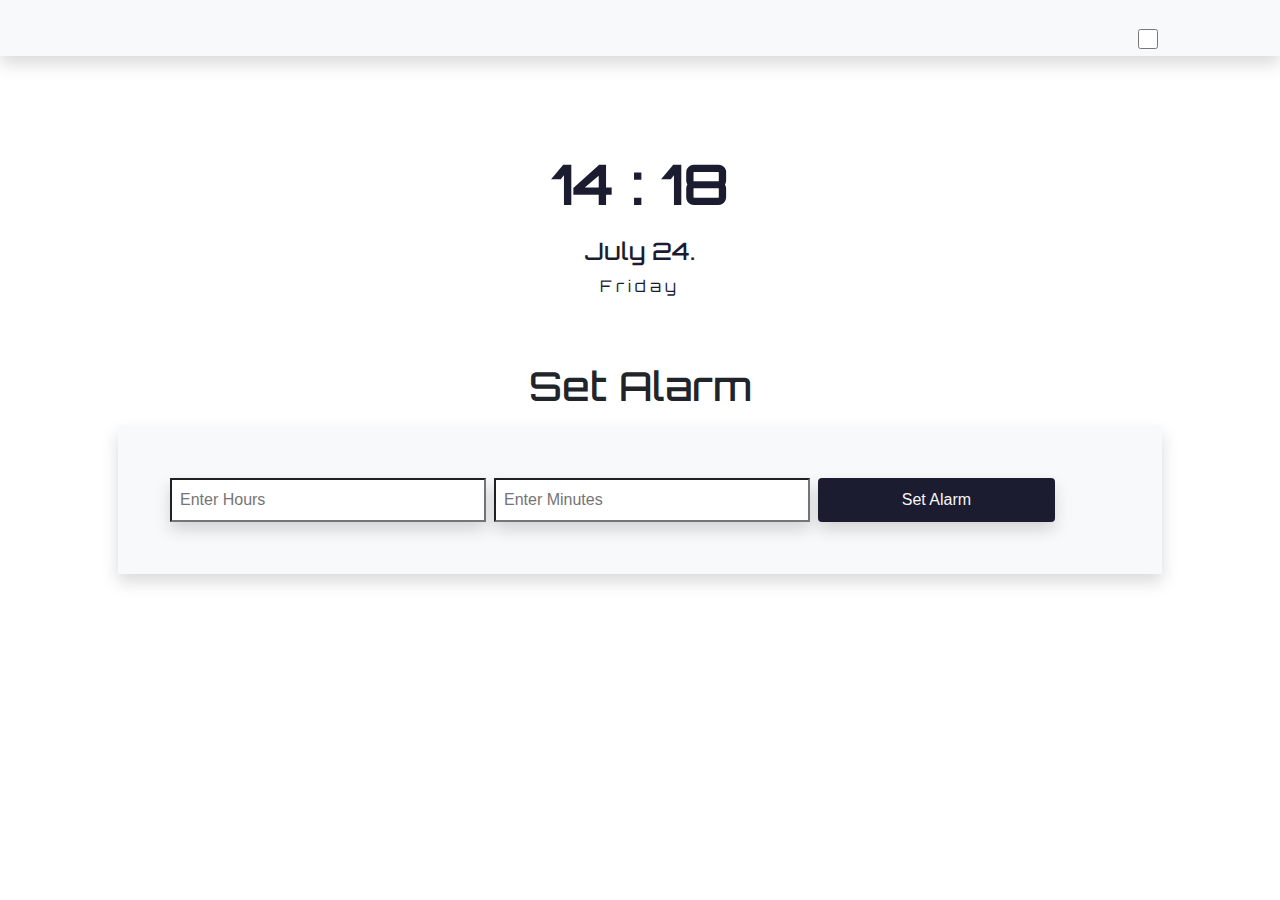
<file: index.html>
<!doctype html>
<html lang="en">
  <head>
    <link rel="shortcut icon" href="#">
    <title>Alarm-with-Timer</title>
    <!-- Required meta tags -->
    <meta charset="utf-8">
    <meta name="viewport" content="width=device-width, initial-scale=1, shrink-to-fit=no">
    <!-- Bootstrap CSS -->
    <link rel="stylesheet" href="https://stackpath.bootstrapcdn.com/bootstrap/4.3.1/css/bootstrap.min.css" integrity="sha384-ggOyR0iXCbMQv3Xipma34MD+dH/1fQ784/j6cY/iJTQUOhcWr7x9JvoRxT2MZw1T" crossorigin="anonymous">
    <link rel="stylesheet" href="./styleSheets/style.css">
    <link href="https://cdn.jsdelivr.net/npm/bootstrap@5.0.0-beta1/dist/css/bootstrap.min.css" rel="stylesheet" integrity="sha384-giJF6kkoqNQ00vy+HMDP7azOuL0xtbfIcaT9wjKHr8RbDVddVHyTfAAsrekwKmP1" crossorigin="anonymous">
    <script src="https://cdn.jsdelivr.net/npm/bootstrap@5.0.0-beta1/dist/js/bootstrap.bundle.min.js" integrity="sha384-ygbV9kiqUc6oa4msXn9868pTtWMgiQaeYH7/t7LECLbyPA2x65Kgf80OJFdroafW" crossorigin="anonymous"></script>
  </head>
  <body>
      <nav class="container-fluid bg-light shadow mb-3">
        <div class="container p-4">
          <div class="float-left d-flex align-items-center my-auto" id="setAlarmContainer">
            <h4 class="text-uppercase display-4 " id="alarmDisplay">
              <!-- Alarm Displays Here - -->
            </h4>
          </div>
          <div class="form-check form-switch float-right px-5 d-flex justify-content-between">
            <input type="checkbox" class="form-check-input" id="myBackgroundColorCheck" onclick="switchFunction()" />
          </div>
          <div class="clearfix"></div>
        </div>
      </nav>
      <div class="container text-center p-1 px-5 mt-4" id="timeContainer">
        <div id="TimeDisplay" class="container p-3 mx-auto display-4 text-shadow">
          <!-- Time Displays Here -->
        </div>
      </div>
      <!-- Alarm Sound -->
      <audio id="alarmSound">
         <source src="https://www.videomaker.com/sites/videomaker.com/files/downloads/free-sound-effects/Free_TelephoneBell_1025_44_3.wav" autoplay="false" />
      </audio>
      <!-- <button onclick="alarmRing()">Play Sound</button> -->
      <!-- Alarm Sound -->
      <div class="mx-auto text-center primaryColor" id="displayDate">
          <h4 id="displayCurrentDate">
            <!-- Date Shows Here -->
          </h3>
          <p id="todaysDay" class="primaryColor"></p>
        </div>
      <div class="container p-5 pt-2" id="alarmClockContainer">
        <div class="mx-auto text-center d-none primaryColor" id="bellIcon">
          <i class="fas fa-bell fa-5x" id="bellIcon"></i>
        </div>
        <div class="text-center font-weight-bold mb-3" id="setAlarmText">
          <h1 id="setAlarmH1Text" class="mb-3">
            Set Alarm
          </h1>
        </div>
        <div class="row p-5 bg-light mx-auto text-center shadow" id="alarmFormContainer">
          <input type="number" name="hour" id="alarmHour" class="col-lg-4 m-1 p-2 shadow" max="23" min="00" placeholder="Enter Hours" maxlength="2" oninput="javascript: if (this.value.length > this.maxLength) this.value = this.value.slice(0, this.maxLength);" onchange="if(parseInt(this.value,10)<10)this.value='0'+this.value;" />
          <input type="number" name="minutes" id="alarmMinutes" class="col-lg-4 m-1 p-2 shadow" max="59" min="00" placeholder="Enter Minutes" maxlength="2" oninput="javascript: if (this.value.length > this.maxLength) this.value = this.value.slice(0, this.maxLength);" onchange="if(parseInt(this.value,10)<10)this.value='0'+this.value;" />
          <button class="btn col-lg-3 p-2 m-1 shadow" onclick="validateForm()" id="setAlarmBtn" title="or press Enter">
            Set Alarm
          </button>
        </div>
      </div>
    <!-- Optional JavaScript -->
    <!-- jQuery first, then Popper.js, then Bootstrap JS -->
    <script src="https://code.jquery.com/jquery-3.3.1.slim.min.js" integrity="sha384-q8i/X+965DzO0rT7abK41JStQIAqVgRVzpbzo5smXKp4YfRvH+8abtTE1Pi6jizo" crossorigin="anonymous"></script>
    <script src="https://cdnjs.cloudflare.com/ajax/libs/popper.js/1.14.7/umd/popper.min.js" integrity="sha384-UO2eT0CpHqdSJQ6hJty5KVphtPhzWj9WO1clHTMGa3JDZwrnQq4sF86dIHNDz0W1" crossorigin="anonymous"></script>
    <link rel="stylesheet" href="https://cdnjs.cloudflare.com/ajax/libs/font-awesome/5.15.2/css/all.min.css" integrity="sha512-HK5fgLBL+xu6dm/Ii3z4xhlSUyZgTT9tuc/hSrtw6uzJOvgRr2a9jyxxT1ely+B+xFAmJKVSTbpM/CuL7qxO8w==" crossorigin="anonymous" />
    <script src="https://stackpath.bootstrapcdn.com/bootstrap/4.3.1/js/bootstrap.min.js" integrity="sha384-JjSmVgyd0p3pXB1rRibZUAYoIIy6OrQ6VrjIEaFf/nJGzIxFDsf4x0xIM+B07jRM" crossorigin="anonymous"></script>
    <script src="./javascript/script.js"></script>
  </body>
</html>
</file>
<file: styleSheets/style.css>
/* Imported Google Fonts from fonts.google.com */
@import url('https://fonts.googleapis.com/css2?family=Orbitron:wght@500&display=swap');

:root {
    --clockFont: 'Orbitron', sans-serif;
    --primaryColor: #1c1c31;
}

#myBackgroundColorCheck {
    width: 60px;
    height: 20px;
}

#myBackgroundColorCheck:hover {
    cursor: pointer;
}

.primaryColor {
    color: var(--primaryColor);
    font-family: var(--clockFont);
}


nav {
    height: auto;
    color: #1c1c31;
}


#deleteAlarm {
    color: #ff0000; 
    transition: all 0.9s ease;
}

#deleteAlarm:hover {
    transition: 0.9s;
    cursor: pointer;
    font-size: 20.5px;
}


#TimeDisplay {
    font-family: var(--clockFont);
    font-weight: bold;
    text-align: center;
    color: #1c1c31;
    margin-top: 50px;
    background-color: f7f7f7;
}

#todaysDay {
    letter-spacing: 0.25rem;
}

#alarmDisplay {
    font-family: var(--clockFont);
    font-size: 18px;
    /* width: 200px; */
}

/* #setAlarmContainer {
    background-color: pink;
} */

#setAlarmText {
    font-family: var(--clockFont);
    font-weight: bold;
    font-size: 30px;
}

#setAlarmBtn {
    background-color: #1c1c31;
    color: #f7f7f7;
}

#deleteAlarm {
    font-size: 20px;
    font-weight: bold;
}


/* #hour:focus, #minutes:focus { */
    /* background-color: yellow; */
    /* outline: rgb(255, 0, 0); */
/* } */

/* @media (max-width: @screen-xs) {
    body{font-size: 10px;}
}

@media (max-width: @screen-sm) {
    body{font-size: 14px;}
} */
</file>
